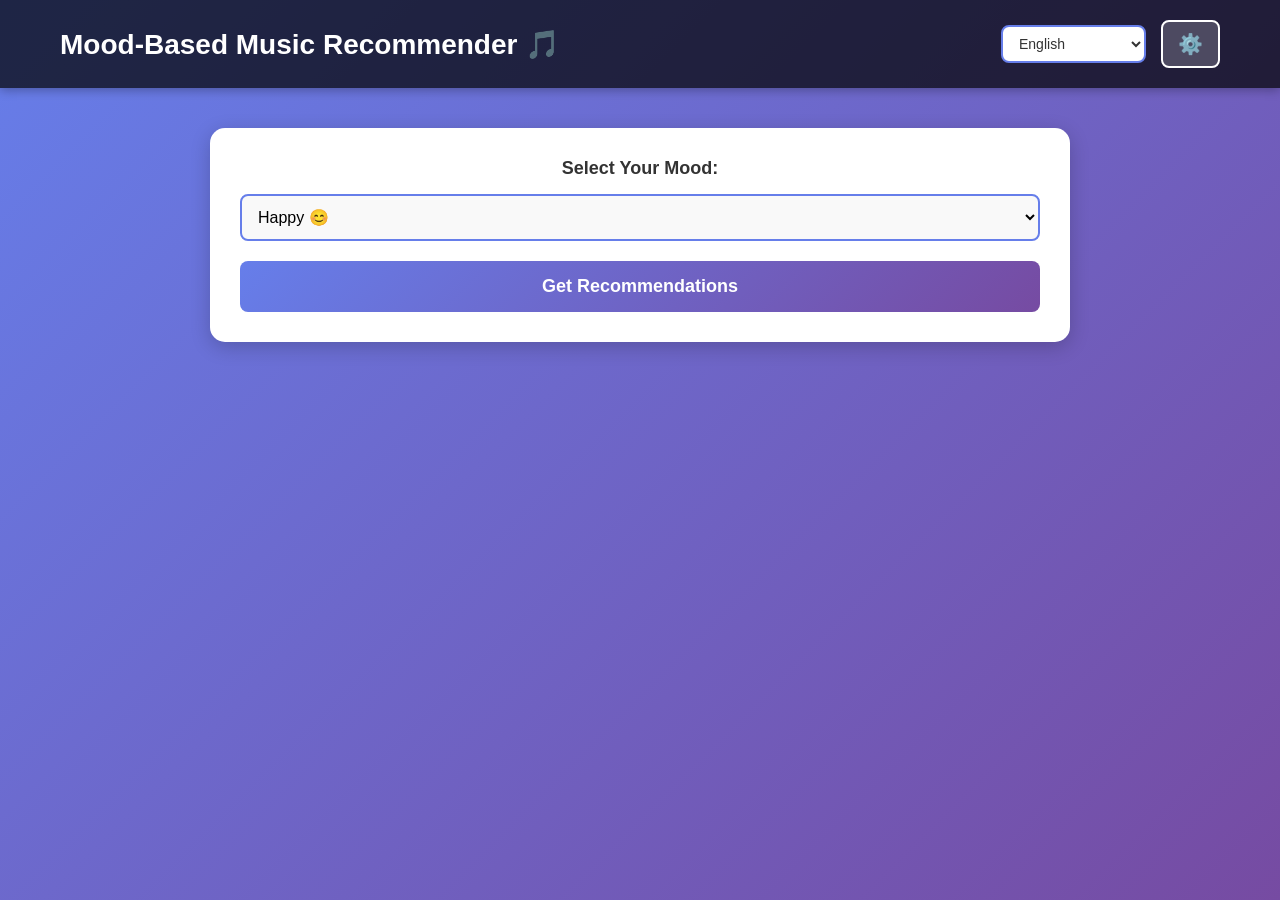
<file: frontend/index.html>
<!DOCTYPE html>
<html lang="en">
<head>
    <meta charset="UTF-8">
    <meta name="viewport" content="width=device-width, initial-scale=1.0">
    <title>Mood-Based Music Recommender</title>
    <link rel="stylesheet" href="style.css">
</head>

<body>

    <!-- Header -->
    <header>
        <div class="header-container">
            <h1 id="title">Mood-Based Music Recommender 🎵</h1>

            <div class="header-controls">
                <select id="languageSelector" onchange="changeLanguage(this.value)" class="language-selector">
                    <option value="en">English</option>
                    <option value="te">Telugu (తెలుగు)</option>
                    <option value="hi">Hindi (हिन्दी)</option>
                </select>

                <button id="settingsBtn" class="settings-btn" onclick="openSettings()">⚙️</button>
            </div>
        </div>
    </header>

    <!-- Main -->
    <main class="container">

        <div class="mood-selector">
            <label id="selectMoodLabel" for="mood">Select Your Mood:</label>

            <select id="mood">
                <option value="Happy" id="moodHappy">Happy 😊</option>
                <option value="Sad" id="moodSad">Sad 😢</option>
                <option value="Relaxed" id="moodRelaxed">Relaxed 😌</option>
                <option value="Energetic" id="moodEnergetic">Energetic ⚡</option>
            </select>

            <button id="getRecBtn" class="get-rec-btn" onclick="getSongs()">
                Get Recommendations
            </button>
        </div>

        <!-- Output -->
        <div id="output" class="output-container"></div>

    </main>

    <!-- Settings Modal -->
    <div id="settingsModal" class="modal">
        <div class="modal-content">

            <span onclick="closeSettings()" class="close-btn">&times;</span>

            <h2 id="settingsTitle">Settings</h2>

            <div class="settings-section">
                <h3 id="languageSettingsLabel">Language</h3>
                <select id="languageSelect" onchange="changeLanguage(this.value)">
                    <option value="en">English</option>
                    <option value="te">Telugu (తెలుగు)</option>
                    <option value="hi">Hindi (हिन्दी)</option>
                </select>
            </div>

            <div class="settings-section">
                <h3>AI Provider</h3>

                <label>
                    <input type="radio" name="aiProvider" value="none" checked onchange="updateAIProvider()">
                    None
                </label>

                <label>
                    <input type="radio" name="aiProvider" value="ollama" onchange="updateAIProvider()">
                    Ollama
                </label>

                <label>
                    <input type="radio" name="aiProvider" value="openai" onchange="updateAIProvider()">
                    OpenAI
                </label>

                <label>
                    <input type="radio" name="aiProvider" value="gemini" onchange="updateAIProvider()">
                    Gemini
                </label>
            </div>

            <div class="settings-actions">
                <button onclick="saveSettings()">Save Settings</button>
                <button onclick="closeSettings()">Close</button>
            </div>

        </div>
    </div>

    <!-- Loading -->
    <div id="loadingSpinner" style="display:none;">
        <p>Loading...</p>
    </div>

    <!-- ✅ ONLY JS FILE (IMPORTANT FIX) -->
    <script src="script.js"></script>

</body>
</html>
</file>
<file: frontend/style.css>
/* General Styles */
* {
    margin: 0;
    padding: 0;
    box-sizing: border-box;
}

body {
    font-family: 'Segoe UI', Tahoma, Geneva, Verdana, sans-serif;
    background: linear-gradient(135deg, #667eea 0%, #764ba2 100%);
    min-height: 100vh;
    padding-bottom: 30px;
}

/* Header */
header {
    background-color: rgba(0, 0, 0, 0.7);
    padding: 20px 0;
    box-shadow: 0 2px 10px rgba(0, 0, 0, 0.3);
    position: sticky;
    top: 0;
    z-index: 100;
}

.header-container {
    max-width: 1200px;
    margin: 0 auto;
    display: flex;
    justify-content: space-between;
    align-items: center;
    padding: 0 20px;
}

h1 {
    color: #ffffff;
    font-size: 28px;
    margin: 0;
}

.header-controls {
    display: flex;
    gap: 15px;
    align-items: center;
}

/* Main Container */
.container {
    max-width: 900px;
    margin: 40px auto;
    padding: 0 20px;
}

/* Mood Selector Section */
.mood-selector {
    background: white;
    padding: 30px;
    border-radius: 15px;
    box-shadow: 0 5px 20px rgba(0, 0, 0, 0.2);
    text-align: center;
    margin-bottom: 30px;
}

.mood-selector label {
    display: block;
    margin-bottom: 15px;
    font-size: 18px;
    font-weight: 600;
    color: #333;
}

.mood-selector select {
    width: 100%;
    padding: 12px;
    margin-bottom: 20px;
    font-size: 16px;
    border: 2px solid #667eea;
    border-radius: 8px;
    cursor: pointer;
    background-color: #f9f9f9;
    transition: all 0.3s ease;
}

.mood-selector select:hover {
    border-color: #764ba2;
    background-color: #fff;
}

.mood-selector select:focus {
    outline: none;
    border-color: #764ba2;
    box-shadow: 0 0 5px rgba(118, 75, 162, 0.3);
}

/* Buttons */
button {
    padding: 12px 30px;
    font-size: 16px;
    border: none;
    border-radius: 8px;
    cursor: pointer;
    transition: all 0.3s ease;
    font-weight: 600;
}

.get-rec-btn {
    width: 100%;
    background: linear-gradient(135deg, #667eea 0%, #764ba2 100%);
    color: white;
    padding: 15px;
    font-size: 18px;
}

.get-rec-btn:hover {
    transform: translateY(-2px);
    box-shadow: 0 5px 15px rgba(102, 126, 234, 0.4);
}

.get-rec-btn:active {
    transform: translateY(0);
}

/* Settings Button */
.settings-btn {
    background-color: rgba(255, 255, 255, 0.2);
    color: white;
    border: 2px solid white;
    padding: 10px 15px;
    font-size: 20px;
}

.settings-btn:hover {
    background-color: rgba(255, 255, 255, 0.3);
}

/* Language Selector */
.language-selector {
    background-color: white;
    color: #333;
    border: 2px solid #667eea;
    padding: 8px 12px;
    border-radius: 8px;
    cursor: pointer;
    font-size: 14px;
}

.language-selector:hover {
    border-color: #764ba2;
}

/* Output Container */
.output-container {
    display: grid;
    grid-template-columns: repeat(auto-fill, minmax(300px, 1fr));
    gap: 20px;
}

.output-container > div {
    background: white;
    padding: 25px;
    border-radius: 15px;
    box-shadow: 0 5px 20px rgba(0, 0, 0, 0.15);
    transition: all 0.3s ease;
}

.output-container > div:hover {
    transform: translateY(-5px);
    box-shadow: 0 10px 30px rgba(0, 0, 0, 0.2);
}

.output-container h3 {
    color: #667eea;
    margin-bottom: 10px;
    font-size: 20px;
}

.output-container h4 {
    color: #764ba2;
    margin-top: 15px;
    margin-bottom: 8px;
    font-size: 14px;
    text-transform: uppercase;
    letter-spacing: 1px;
}

.output-container p {
    color: #666;
    margin: 8px 0;
    line-height: 1.6;
}

.output-container ul {
    list-style: none;
    padding-left: 0;
}

.output-container li {
    padding: 5px 0;
    color: #666;
}

.output-container a {
    display: inline-block;
    margin-top: 15px;
    padding: 10px 20px;
    background: linear-gradient(135deg, #667eea 0%, #764ba2 100%);
    color: white;
    text-decoration: none;
    border-radius: 8px;
    transition: all 0.3s ease;
    font-weight: 600;
}

.output-container a:hover {
    transform: scale(1.05);
    box-shadow: 0 5px 15px rgba(102, 126, 234, 0.4);
}

hr {
    margin-top: 15px;
    border: none;
    border-top: 1px solid #e0e0e0;
}

/* Modal Styles */
.modal {
    display: none;
    position: fixed;
    z-index: 1000;
    left: 0;
    top: 0;
    width: 100%;
    height: 100%;
    background-color: rgba(0, 0, 0, 0.6);
    animation: fadeIn 0.3s ease;
}

.modal.show {
    display: flex;
    align-items: center;
    justify-content: center;
}

.modal-content {
    background-color: white;
    padding: 30px;
    border-radius: 15px;
    width: 90%;
    max-width: 600px;
    max-height: 90vh;
    overflow-y: auto;
    box-shadow: 0 10px 40px rgba(0, 0, 0, 0.3);
    animation: slideIn 0.3s ease;
}

@keyframes fadeIn {
    from {
        opacity: 0;
    }
    to {
        opacity: 1;
    }
}

@keyframes slideIn {
    from {
        transform: translateY(-50px);
        opacity: 0;
    }
    to {
        transform: translateY(0);
        opacity: 1;
    }
}

.close-btn {
    color: #aaa;
    font-size: 28px;
    font-weight: bold;
    cursor: pointer;
    float: right;
    transition: color 0.3s ease;
}

.close-btn:hover {
    color: #000;
}

.modal-content h2 {
    color: #333;
    margin-bottom: 25px;
    padding-top: 10px;
}

/* Settings Sections */
.settings-section {
    margin-bottom: 25px;
    padding-bottom: 20px;
    border-bottom: 1px solid #e0e0e0;
}

.settings-section:last-of-type {
    border-bottom: none;
}

.settings-section h3 {
    color: #667eea;
    margin-bottom: 15px;
    font-size: 18px;
}

.settings-section label {
    display: block;
    margin-bottom: 8px;
    color: #333;
    font-weight: 600;
}

.settings-input {
    width: 100%;
    padding: 12px;
    margin-bottom: 15px;
    border: 2px solid #e0e0e0;
    border-radius: 8px;
    font-size: 14px;
    transition: all 0.3s ease;
}

.settings-input:focus {
    outline: none;
    border-color: #667eea;
    box-shadow: 0 0 5px rgba(102, 126, 234, 0.2);
}

/* Radio Group */
.radio-group {
    display: flex;
    flex-direction: column;
    gap: 10px;
}

.radio-label {
    display: flex;
    align-items: center;
    cursor: pointer;
    padding: 10px;
    border-radius: 8px;
    transition: background-color 0.2s ease;
}

.radio-label:hover {
    background-color: #f5f5f5;
}

.radio-label input[type="radio"] {
    margin-right: 10px;
    cursor: pointer;
    width: 18px;
    height: 18px;
}

.radio-label span {
    color: #333;
    font-size: 15px;
}

/* Small Text */
small {
    display: block;
    margin-top: -10px;
    margin-bottom: 15px;
    color: #999;
    font-size: 12px;
}

/* Settings Actions */
.settings-actions {
    display: flex;
    gap: 10px;
    margin-top: 25px;
    flex-wrap: wrap;
}

.save-btn {
    flex: 1;
    min-width: 150px;
    background: linear-gradient(135deg, #667eea 0%, #764ba2 100%);
    color: white;
    padding: 12px;
}

.save-btn:hover {
    transform: translateY(-2px);
    box-shadow: 0 5px 15px rgba(102, 126, 234, 0.4);
}

.close-btn-alt {
    flex: 1;
    min-width: 150px;
    background-color: #e0e0e0;
    color: #333;
}

.close-btn-alt:hover {
    background-color: #d0d0d0;
}

/* Loading Spinner */
.loading-spinner {
    display: none;
    position: fixed;
    top: 50%;
    left: 50%;
    transform: translate(-50%, -50%);
    text-align: center;
    z-index: 2000;
}

.loading-spinner.show {
    display: block;
}

.spinner {
    border: 4px solid #f3f3f3;
    border-top: 4px solid #667eea;
    border-radius: 50%;
    width: 50px;
    height: 50px;
    animation: spin 1s linear infinite;
    margin: 0 auto 20px;
}

@keyframes spin {
    0% {
        transform: rotate(0deg);
    }
    100% {
        transform: rotate(360deg);
    }
}

.loading-spinner p {
    color: #667eea;
    font-weight: 600;
}

/* Responsive Design */
@media (max-width: 768px) {
    .header-container {
        flex-direction: column;
        gap: 15px;
    }

    h1 {
        font-size: 22px;
        text-align: center;
    }

    .container {
        margin: 20px auto;
    }

    .mood-selector {
        padding: 20px;
    }

    .output-container {
        grid-template-columns: 1fr;
    }

    .modal-content {
        width: 95%;
        padding: 20px;
    }

    .settings-actions {
        flex-direction: column;
    }

    .save-btn,
    .close-btn-alt {
        width: 100%;
    }
}

@media (max-width: 480px) {
    h1 {
        font-size: 18px;
    }

    .header-controls {
        flex-direction: column;
        width: 100%;
        gap: 10px;
    }

    .language-selector {
        width: 100%;
    }

    .mood-selector {
        padding: 15px;
    }

    .mood-selector label {
        font-size: 16px;
    }

    .get-rec-btn {
        font-size: 16px;
        padding: 12px;
    }

    .output-container > div {
        padding: 15px;
    }

    .output-container h3 {
        font-size: 18px;
    }
}
</file>
